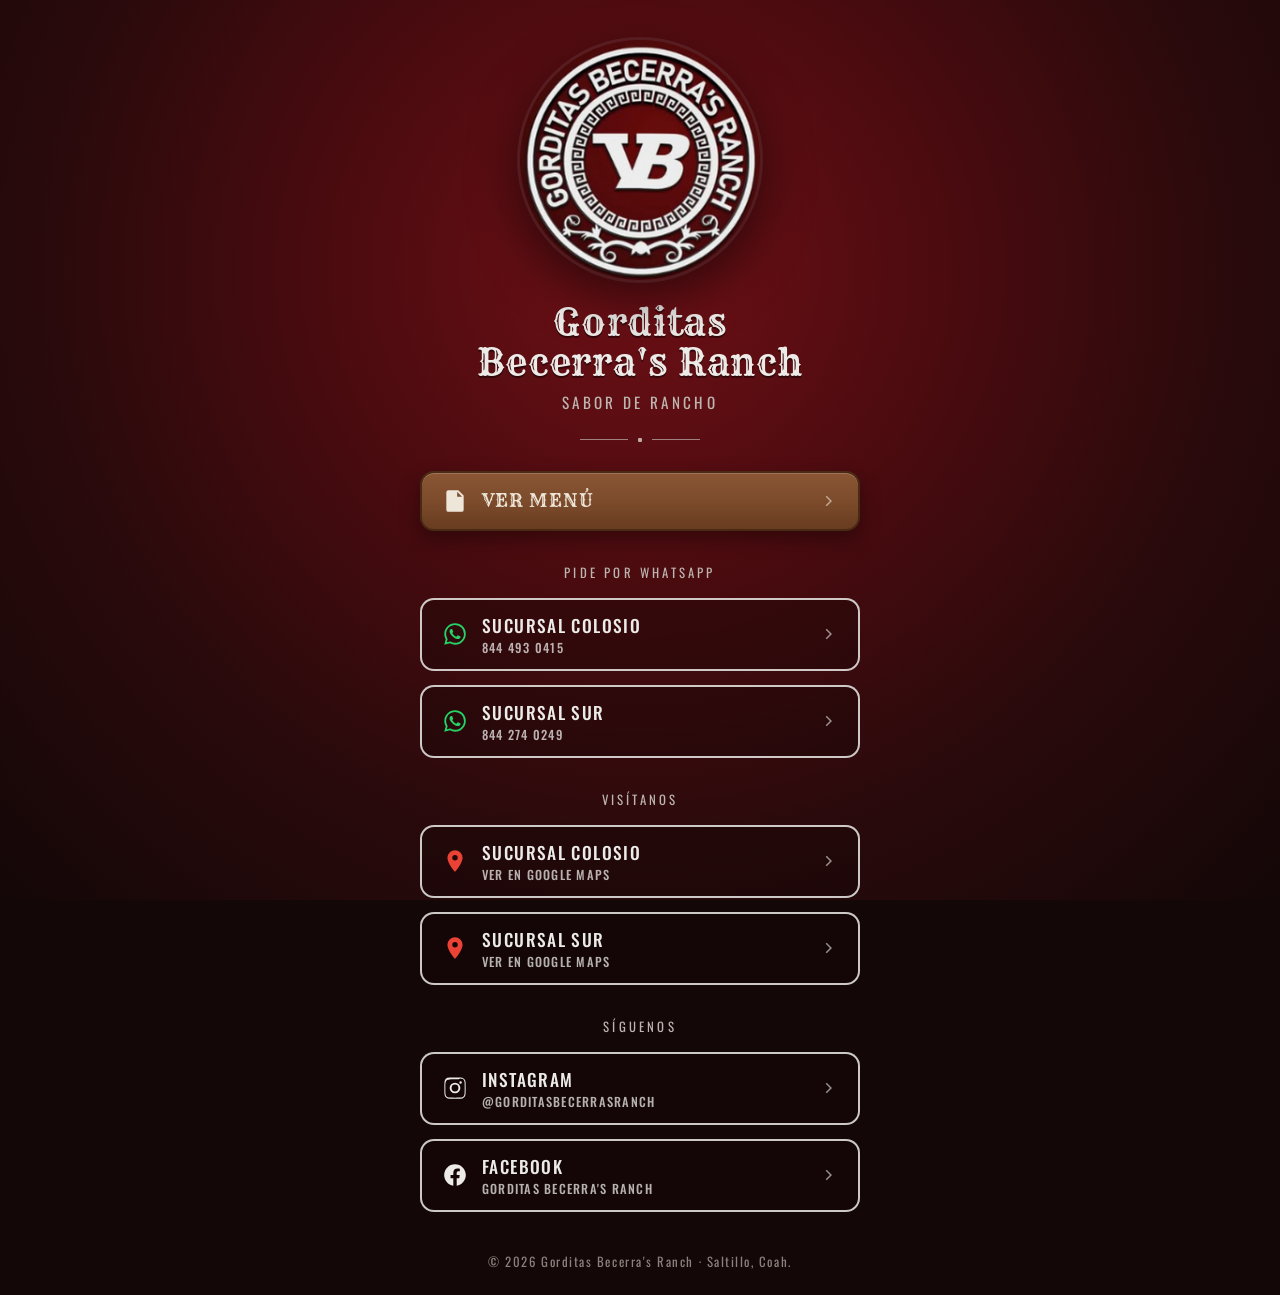
<file: index.html>
<!DOCTYPE html>
<html lang="es">
<head>
  <meta charset="UTF-8">
  <meta name="viewport" content="width=device-width, initial-scale=1">
  <title>Gorditas Becerra's Ranch</title>
  <meta name="description" content="Gorditas Becerra's Ranch — gorditas con sabor de rancho. Sucursales Colosio y Sur. Pide por WhatsApp o visítanos.">
  <meta name="theme-color" content="#5c0a0e">
  <meta property="og:title" content="Gorditas Becerra's Ranch">
  <meta property="og:description" content="Consulta nuestro menú y pide por WhatsApp a sucursal Colosio o Sur.">
  <meta property="og:image" content="/assets/logo.png">
  <link rel="icon" type="image/png" href="/assets/favicon.png">
  <link rel="apple-touch-icon" href="/assets/apple-touch-icon.png">
  <link rel="preload" href="/assets/fonts/rye.woff2" as="font" type="font/woff2" crossorigin>
  <link rel="stylesheet" href="/assets/fonts.css">
  <style>
    :root {
      --maroon-900: #140707;
      --maroon-800: #2a0a0c;
      --maroon-700: #4a0b0f;
      --maroon-600: #6e1016;
      --maroon-500: #8e1a20;
      --silver: #ecebe8;
      --silver-dim: #bdb6b0;
      --cream: #efe6da;
      --wood: #7a4a2a;
      --wood-dark: #4a2a15;
      --whatsapp: #25d366;
    }

    * { box-sizing: border-box; margin: 0; padding: 0; }

    html, body { min-height: 100%; }

    body {
      font-family: "Oswald", "Arial Narrow", sans-serif;
      color: var(--silver);
      background: var(--maroon-900);
      background-image: radial-gradient(ellipse at 50% 30%, var(--maroon-600) 0%, var(--maroon-700) 35%, var(--maroon-800) 65%, var(--maroon-900) 100%);
      background-attachment: fixed;
      display: flex;
      flex-direction: column;
      align-items: center;
      padding: 40px 16px 24px;
    }

    main {
      width: 100%;
      max-width: 440px;
      display: flex;
      flex-direction: column;
      align-items: center;
      text-align: center;
      flex: 1;
    }

    .logo {
      width: min(62vw, 240px);
      height: auto;
      aspect-ratio: 1;
      border-radius: 50%;
      box-shadow: 0 0 0 3px rgba(236, 235, 232, .08), 0 18px 50px rgba(0, 0, 0, .55);
      animation: rise .7s ease-out both;
    }

    h1 {
      font-family: "Rye", Georgia, serif;
      font-weight: 400;
      font-size: clamp(1.7rem, 7vw, 2.3rem);
      line-height: 1.1;
      letter-spacing: .02em;
      margin-top: 22px;
      text-shadow: 0 2px 0 rgba(0, 0, 0, .45);
    }

    .tagline {
      margin-top: 8px;
      font-size: .95rem;
      letter-spacing: .22em;
      text-transform: uppercase;
      color: var(--silver-dim);
    }

    .divider {
      width: 120px;
      height: 10px;
      margin: 22px auto 26px;
      background:
        radial-gradient(circle, var(--silver) 2px, transparent 2.5px) center / 10px 10px no-repeat,
        linear-gradient(var(--silver-dim), var(--silver-dim)) left center / 48px 1px no-repeat,
        linear-gradient(var(--silver-dim), var(--silver-dim)) right center / 48px 1px no-repeat;
      opacity: .7;
    }

    .links {
      width: 100%;
      display: flex;
      flex-direction: column;
      gap: 14px;
    }

    .section-label {
      margin: 18px 0 2px;
      font-size: .8rem;
      letter-spacing: .25em;
      text-transform: uppercase;
      color: var(--silver-dim);
    }

    .btn {
      display: flex;
      align-items: center;
      gap: 14px;
      width: 100%;
      min-height: 60px;
      padding: 12px 20px;
      border-radius: 14px;
      border: 2px solid rgba(236, 235, 232, .85);
      background: rgba(20, 7, 7, .35);
      color: var(--silver);
      text-decoration: none;
      font-size: 1.08rem;
      font-weight: 500;
      letter-spacing: .08em;
      text-transform: uppercase;
      transition: transform .15s ease, background-color .15s ease, color .15s ease;
      animation: rise .6s ease-out both;
    }

    .btn:hover, .btn:focus-visible {
      background: var(--silver);
      color: var(--maroon-700);
      transform: translateY(-2px);
    }

    .btn:focus-visible { outline: 3px solid var(--silver); outline-offset: 3px; }

    .btn svg { width: 26px; height: 26px; flex: none; fill: currentColor; }

    .btn span { flex: 1; text-align: left; }

    .btn small {
      display: block;
      font-size: .78rem;
      letter-spacing: .1em;
      opacity: .75;
    }

    .btn .arrow { width: 18px; height: 18px; opacity: .6; }

    .btn-menu {
      border-color: var(--wood-dark);
      background: linear-gradient(180deg, #8a5634 0%, var(--wood) 55%, #683c20 100%);
      color: var(--cream);
      box-shadow: inset 0 1px 0 rgba(255, 255, 255, .18), 0 8px 20px rgba(0, 0, 0, .35);
    }

    .btn-menu span { font-family: "Rye", Georgia, serif; font-weight: 400; font-size: 1.15rem; letter-spacing: .06em; }

    .btn-menu:hover, .btn-menu:focus-visible { background: var(--cream); color: var(--wood-dark); }

    .btn-wa svg:first-child { color: var(--whatsapp); }
    .btn-wa:hover svg:first-child, .btn-wa:focus-visible svg:first-child { color: #128c4a; }

    .btn-map svg:first-child { color: #ea4335; }

    .links > :nth-child(1) { animation-delay: .1s; }
    .links > :nth-child(2) { animation-delay: .15s; }
    .links > :nth-child(3) { animation-delay: .2s; }
    .links > :nth-child(4) { animation-delay: .25s; }
    .links > :nth-child(5) { animation-delay: .3s; }
    .links > :nth-child(6) { animation-delay: .35s; }
    .links > :nth-child(7) { animation-delay: .4s; }
    .links > :nth-child(8) { animation-delay: .45s; }
    .links > :nth-child(9) { animation-delay: .5s; }
    .links > :nth-child(10) { animation-delay: .55s; }

    footer {
      margin-top: 40px;
      font-size: .8rem;
      letter-spacing: .12em;
      color: var(--silver-dim);
      opacity: .7;
      text-align: center;
    }

    @keyframes rise {
      from { opacity: 0; transform: translateY(12px); }
      to { opacity: 1; transform: none; }
    }

    @media (prefers-reduced-motion: reduce) {
      .logo, .btn { animation: none; }
      .btn { transition: none; }
    }
  </style>
</head>
<body>
  <main>
    <img class="logo" src="/assets/logo.png" alt="Logo de Gorditas Becerra's Ranch" width="512" height="512">
    <h1>Gorditas<br>Becerra's Ranch</h1>
    <p class="tagline">Sabor de rancho</p>
    <div class="divider" aria-hidden="true"></div>

    <nav class="links" aria-label="Enlaces">
      <a class="btn btn-menu" href="/menu">
        <svg viewBox="0 0 24 24" aria-hidden="true"><path d="M6 2h9l5 5v13a2 2 0 0 1-2 2H6a2 2 0 0 1-2-2V4a2 2 0 0 1 2-2Zm8 1.5V8h4.5L14 3.5ZM7 12h10v1.6H7V12Zm0 3.5h10v1.6H7v-1.6Zm0-7h5v1.6H7V8.5Z"/></svg>
        <span>Ver menú</span>
        <svg class="arrow" viewBox="0 0 24 24" aria-hidden="true"><path d="M9 5l7 7-7 7-1.4-1.4 5.6-5.6-5.6-5.6z"/></svg>
      </a>

      <p class="section-label">Pide por WhatsApp</p>

      <a class="btn btn-wa" href="https://wa.me/528444930415?text=Hola%2C%20quiero%20hacer%20un%20pedido" target="_blank" rel="noopener">
        <svg viewBox="0 0 24 24" aria-hidden="true"><path d="M12.04 2C6.58 2 2.13 6.45 2.13 11.91c0 1.75.46 3.45 1.32 4.95L2.05 22l5.25-1.38a9.9 9.9 0 0 0 4.74 1.21h.01c5.46 0 9.91-4.45 9.91-9.91A9.85 9.85 0 0 0 12.04 2Zm0 18.15h-.01a8.2 8.2 0 0 1-4.19-1.15l-.3-.18-3.12.82.83-3.04-.2-.31a8.23 8.23 0 0 1-1.26-4.38c0-4.54 3.7-8.24 8.25-8.24a8.2 8.2 0 0 1 5.83 2.42 8.18 8.18 0 0 1 2.41 5.83c0 4.54-3.7 8.23-8.24 8.23Zm4.52-6.16c-.25-.12-1.47-.72-1.69-.81-.23-.08-.39-.12-.56.13-.17.24-.64.8-.78.97-.14.17-.29.19-.54.06-.25-.12-1.05-.39-1.99-1.23-.74-.66-1.23-1.47-1.38-1.72-.14-.25-.01-.38.11-.5.11-.11.25-.29.37-.43.13-.15.17-.25.25-.42.08-.17.04-.31-.02-.43-.06-.12-.56-1.34-.76-1.84-.2-.48-.41-.42-.56-.43h-.48a.92.92 0 0 0-.67.31c-.23.25-.87.85-.87 2.07 0 1.22.89 2.4 1.02 2.57.12.17 1.76 2.68 4.25 3.76.59.26 1.06.41 1.42.52.6.19 1.14.16 1.57.1.48-.07 1.47-.6 1.68-1.18.21-.58.21-1.08.14-1.18-.06-.11-.22-.17-.47-.29Z"/></svg>
        <span>Sucursal Colosio<small>844 493 0415</small></span>
        <svg class="arrow" viewBox="0 0 24 24" aria-hidden="true"><path d="M9 5l7 7-7 7-1.4-1.4 5.6-5.6-5.6-5.6z"/></svg>
      </a>

      <a class="btn btn-wa" href="https://wa.me/528442740249?text=Hola%2C%20quiero%20hacer%20un%20pedido" target="_blank" rel="noopener">
        <svg viewBox="0 0 24 24" aria-hidden="true"><path d="M12.04 2C6.58 2 2.13 6.45 2.13 11.91c0 1.75.46 3.45 1.32 4.95L2.05 22l5.25-1.38a9.9 9.9 0 0 0 4.74 1.21h.01c5.46 0 9.91-4.45 9.91-9.91A9.85 9.85 0 0 0 12.04 2Zm0 18.15h-.01a8.2 8.2 0 0 1-4.19-1.15l-.3-.18-3.12.82.83-3.04-.2-.31a8.23 8.23 0 0 1-1.26-4.38c0-4.54 3.7-8.24 8.25-8.24a8.2 8.2 0 0 1 5.83 2.42 8.18 8.18 0 0 1 2.41 5.83c0 4.54-3.7 8.23-8.24 8.23Zm4.52-6.16c-.25-.12-1.47-.72-1.69-.81-.23-.08-.39-.12-.56.13-.17.24-.64.8-.78.97-.14.17-.29.19-.54.06-.25-.12-1.05-.39-1.99-1.23-.74-.66-1.23-1.47-1.38-1.72-.14-.25-.01-.38.11-.5.11-.11.25-.29.37-.43.13-.15.17-.25.25-.42.08-.17.04-.31-.02-.43-.06-.12-.56-1.34-.76-1.84-.2-.48-.41-.42-.56-.43h-.48a.92.92 0 0 0-.67.31c-.23.25-.87.85-.87 2.07 0 1.22.89 2.4 1.02 2.57.12.17 1.76 2.68 4.25 3.76.59.26 1.06.41 1.42.52.6.19 1.14.16 1.57.1.48-.07 1.47-.6 1.68-1.18.21-.58.21-1.08.14-1.18-.06-.11-.22-.17-.47-.29Z"/></svg>
        <span>Sucursal Sur<small>844 274 0249</small></span>
        <svg class="arrow" viewBox="0 0 24 24" aria-hidden="true"><path d="M9 5l7 7-7 7-1.4-1.4 5.6-5.6-5.6-5.6z"/></svg>
      </a>

      <p class="section-label">Visítanos</p>

      <a class="btn btn-map" href="https://maps.app.goo.gl/8ww6vU8KmCwvrKJU6" target="_blank" rel="noopener">
        <svg viewBox="0 0 24 24" aria-hidden="true"><path d="M12 2a7 7 0 0 0-7 7c0 5.25 7 13 7 13s7-7.75 7-13a7 7 0 0 0-7-7Zm0 9.5a2.5 2.5 0 1 1 0-5 2.5 2.5 0 0 1 0 5Z"/></svg>
        <span>Sucursal Colosio<small>Ver en Google Maps</small></span>
        <svg class="arrow" viewBox="0 0 24 24" aria-hidden="true"><path d="M9 5l7 7-7 7-1.4-1.4 5.6-5.6-5.6-5.6z"/></svg>
      </a>

      <a class="btn btn-map" href="https://maps.app.goo.gl/tZyV3THx4BkYr6wJ7" target="_blank" rel="noopener">
        <svg viewBox="0 0 24 24" aria-hidden="true"><path d="M12 2a7 7 0 0 0-7 7c0 5.25 7 13 7 13s7-7.75 7-13a7 7 0 0 0-7-7Zm0 9.5a2.5 2.5 0 1 1 0-5 2.5 2.5 0 0 1 0 5Z"/></svg>
        <span>Sucursal Sur<small>Ver en Google Maps</small></span>
        <svg class="arrow" viewBox="0 0 24 24" aria-hidden="true"><path d="M9 5l7 7-7 7-1.4-1.4 5.6-5.6-5.6-5.6z"/></svg>
      </a>

      <p class="section-label">Síguenos</p>

      <a class="btn" href="https://www.instagram.com/gorditasbecerrasranch?stkn=MXY4cGZ5Zm16NXdzcw==" target="_blank" rel="noopener">
        <svg viewBox="0 0 24 24" aria-hidden="true"><path d="M12 2.2c3.2 0 3.58.01 4.85.07 1.17.05 1.8.25 2.23.41.56.22.96.48 1.38.9.42.42.68.82.9 1.38.16.42.36 1.06.41 2.23.06 1.27.07 1.65.07 4.85s-.01 3.58-.07 4.85c-.05 1.17-.25 1.8-.41 2.23-.22.56-.48.96-.9 1.38-.42.42-.82.68-1.38.9-.42.16-1.06.36-2.23.41-1.27.06-1.65.07-4.85.07s-3.58-.01-4.85-.07c-1.17-.05-1.8-.25-2.23-.41a3.7 3.7 0 0 1-1.38-.9 3.7 3.7 0 0 1-.9-1.38c-.16-.42-.36-1.06-.41-2.23C2.21 15.58 2.2 15.2 2.2 12s.01-3.58.07-4.85c.05-1.17.25-1.8.41-2.23.22-.56.48-.96.9-1.38.42-.42.82-.68 1.38-.9.42-.16 1.06-.36 2.23-.41C8.42 2.21 8.8 2.2 12 2.2Zm0 1.8c-3.15 0-3.5.01-4.74.07-.98.04-1.51.21-1.86.34-.47.18-.8.4-1.15.75-.35.35-.57.68-.75 1.15-.13.35-.3.88-.34 1.86C3.1 8.5 3.1 8.85 3.1 12s0 3.5.06 4.74c.04.98.21 1.51.34 1.86.18.47.4.8.75 1.15.35.35.68.57 1.15.75.35.13.88.3 1.86.34 1.24.06 1.59.07 4.74.07s3.5-.01 4.74-.07c.98-.04 1.51-.21 1.86-.34.47-.18.8-.4 1.15-.75.35-.35.57-.68.75-1.15.13-.35.3-.88.34-1.86.06-1.24.07-1.59.07-4.74s-.01-3.5-.07-4.74c-.04-.98-.21-1.51-.34-1.86a3.1 3.1 0 0 0-.75-1.15 3.1 3.1 0 0 0-1.15-.75c-.35-.13-.88-.3-1.86-.34C15.5 4.01 15.15 4 12 4Zm0 3.05a4.95 4.95 0 1 1 0 9.9 4.95 4.95 0 0 1 0-9.9Zm0 8.1a3.15 3.15 0 1 0 0-6.3 3.15 3.15 0 0 0 0 6.3Zm6.3-8.3a1.16 1.16 0 1 1-2.32 0 1.16 1.16 0 0 1 2.32 0Z"/></svg>
        <span>Instagram<small>@gorditasbecerrasranch</small></span>
        <svg class="arrow" viewBox="0 0 24 24" aria-hidden="true"><path d="M9 5l7 7-7 7-1.4-1.4 5.6-5.6-5.6-5.6z"/></svg>
      </a>

      <a class="btn" href="https://www.facebook.com/share/1DgesJf57v/?mibextid=wwXIfr" target="_blank" rel="noopener">
        <svg viewBox="0 0 24 24" aria-hidden="true"><path d="M22 12.06C22 6.5 17.52 2 12 2S2 6.5 2 12.06c0 5.02 3.66 9.18 8.44 9.94v-7.03H7.9v-2.9h2.54V9.85c0-2.52 1.49-3.91 3.78-3.91 1.1 0 2.24.2 2.24.2v2.47h-1.26c-1.24 0-1.63.78-1.63 1.57v1.88h2.78l-.44 2.9h-2.34V22c4.78-.76 8.43-4.92 8.43-9.94Z"/></svg>
        <span>Facebook<small>Gorditas Becerra's Ranch</small></span>
        <svg class="arrow" viewBox="0 0 24 24" aria-hidden="true"><path d="M9 5l7 7-7 7-1.4-1.4 5.6-5.6-5.6-5.6z"/></svg>
      </a>
    </nav>
  </main>

  <footer>© <span id="year">2026</span> Gorditas Becerra's Ranch · Saltillo, Coah.</footer>
  <script>document.getElementById("year").textContent = new Date().getFullYear();</script>
</body>
</html>
</file>
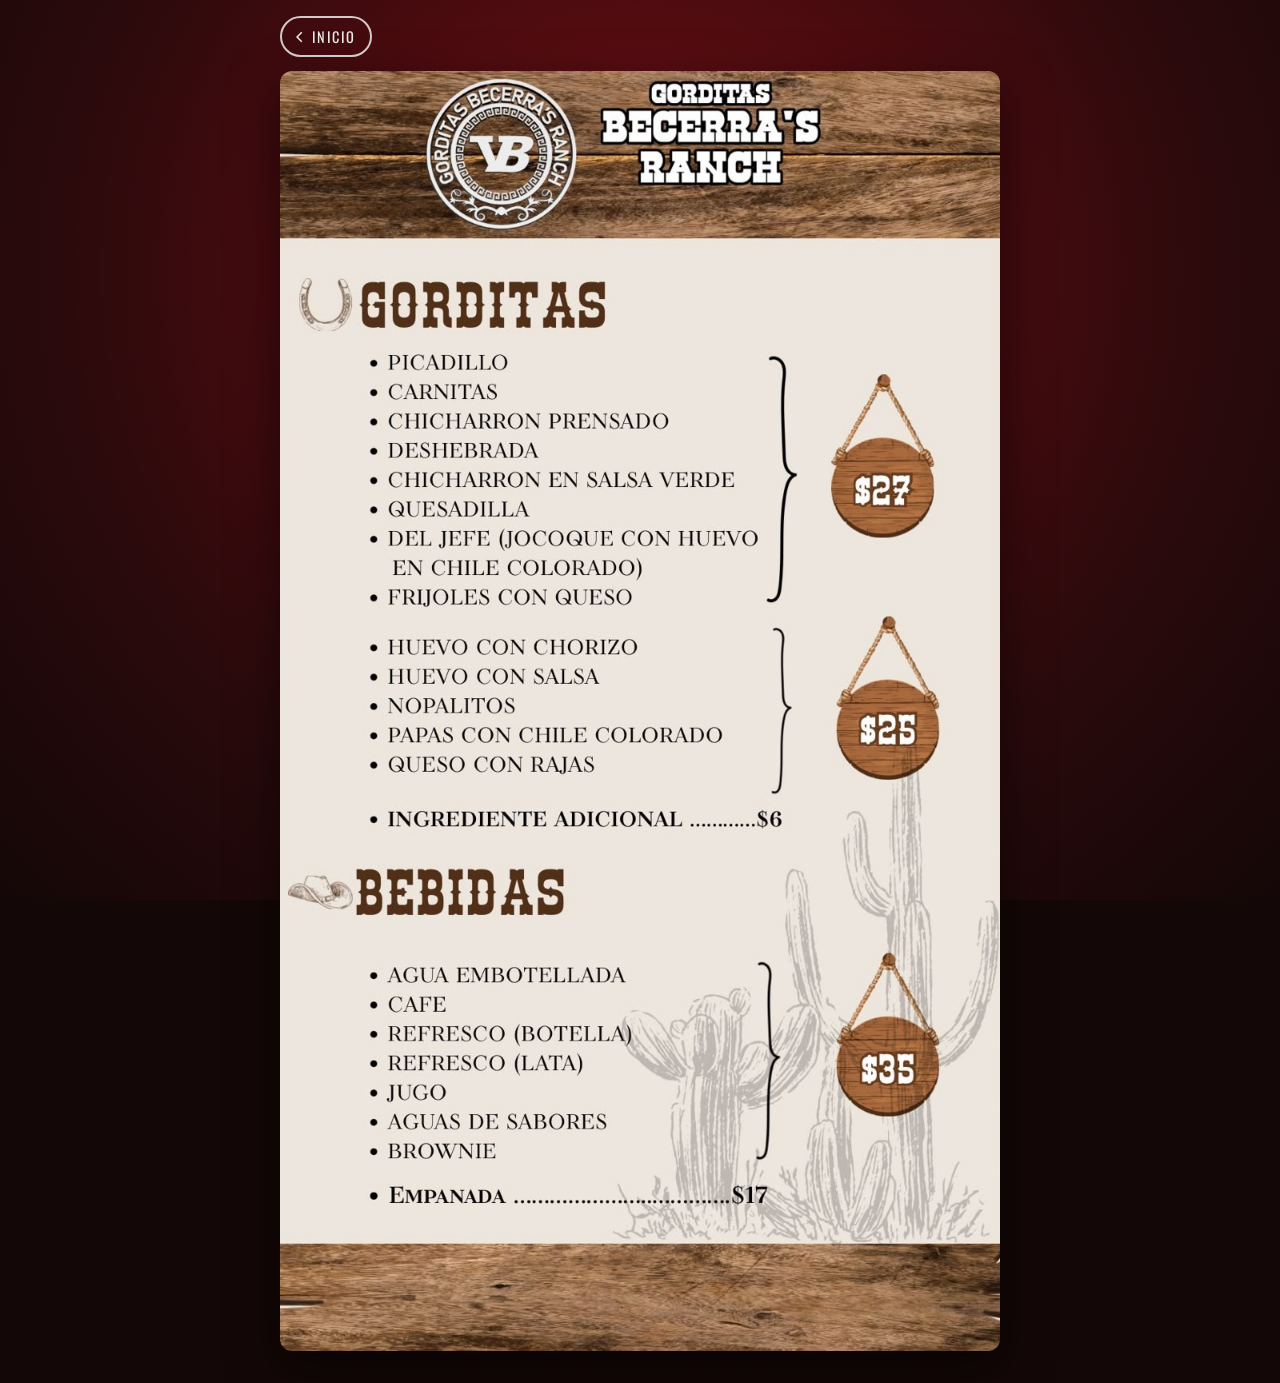
<file: menu.html>
<!DOCTYPE html>
<html lang="es">
<head>
  <meta charset="UTF-8">
  <meta name="viewport" content="width=device-width, initial-scale=1">
  <title>Menú · Gorditas Becerra's Ranch</title>
  <meta name="description" content="Menú de Gorditas Becerra's Ranch: gorditas desde $25, bebidas, brownie y empanadas.">
  <meta name="theme-color" content="#4a0b0f">
  <meta property="og:title" content="Menú · Gorditas Becerra's Ranch">
  <meta property="og:image" content="/assets/menu.jpg">
  <link rel="icon" type="image/png" href="/assets/favicon.png">
  <link rel="apple-touch-icon" href="/assets/apple-touch-icon.png">
  <link rel="stylesheet" href="/assets/fonts.css">
  <style>
    :root {
      --maroon-900: #140707;
      --maroon-800: #2a0a0c;
      --maroon-700: #4a0b0f;
      --maroon-600: #6e1016;
      --silver: #ecebe8;
    }

    * { box-sizing: border-box; margin: 0; padding: 0; }

    body {
      min-height: 100vh;
      font-family: "Oswald", "Arial Narrow", sans-serif;
      color: var(--silver);
      background: var(--maroon-900);
      background-image: radial-gradient(ellipse at 50% 30%, var(--maroon-600) 0%, var(--maroon-700) 35%, var(--maroon-800) 65%, var(--maroon-900) 100%);
      background-attachment: fixed;
      padding: 16px 16px 32px;
    }

    main { max-width: 720px; margin: 0 auto; }

    .back {
      display: inline-flex; align-items: center; gap: 4px;
      margin-bottom: 14px;
      padding: 8px 14px 8px 8px;
      border-radius: 999px;
      border: 2px solid rgba(236, 235, 232, .85);
      color: var(--silver);
      font-size: .9rem;
      letter-spacing: .1em;
      text-transform: uppercase;
      text-decoration: none;
    }
    .back:hover, .back:focus-visible { background: var(--silver); color: var(--maroon-700); }
    .back svg { width: 18px; height: 18px; fill: currentColor; }

    .menu {
      display: block;
      width: 100%;
      height: auto;
      border-radius: 12px;
      box-shadow: 0 18px 50px rgba(0, 0, 0, .55);
    }
  </style>
</head>
<body>
  <main>
    <a class="back" href="/">
      <svg viewBox="0 0 24 24" aria-hidden="true"><path d="M15 5 8 12l7 7 1.4-1.4-5.6-5.6 5.6-5.6z"/></svg>
      Inicio
    </a>
    <img class="menu" src="/assets/menu.jpg" width="900" height="1600"
      alt="Menú. Gorditas $27: picadillo, carnitas, chicharrón prensado, deshebrada, chicharrón en salsa verde, quesadilla, del jefe (jocoque con huevo en chile colorado), frijoles con queso. Gorditas $25: huevo con chorizo, huevo con salsa, nopalitos, papas con chile colorado, queso con rajas. Ingrediente adicional $6. Bebidas $35: agua embotellada, café, refresco botella, refresco lata, jugo, aguas de sabores, brownie. Empanada $17.">
  </main>
</body>
</html>
</file>
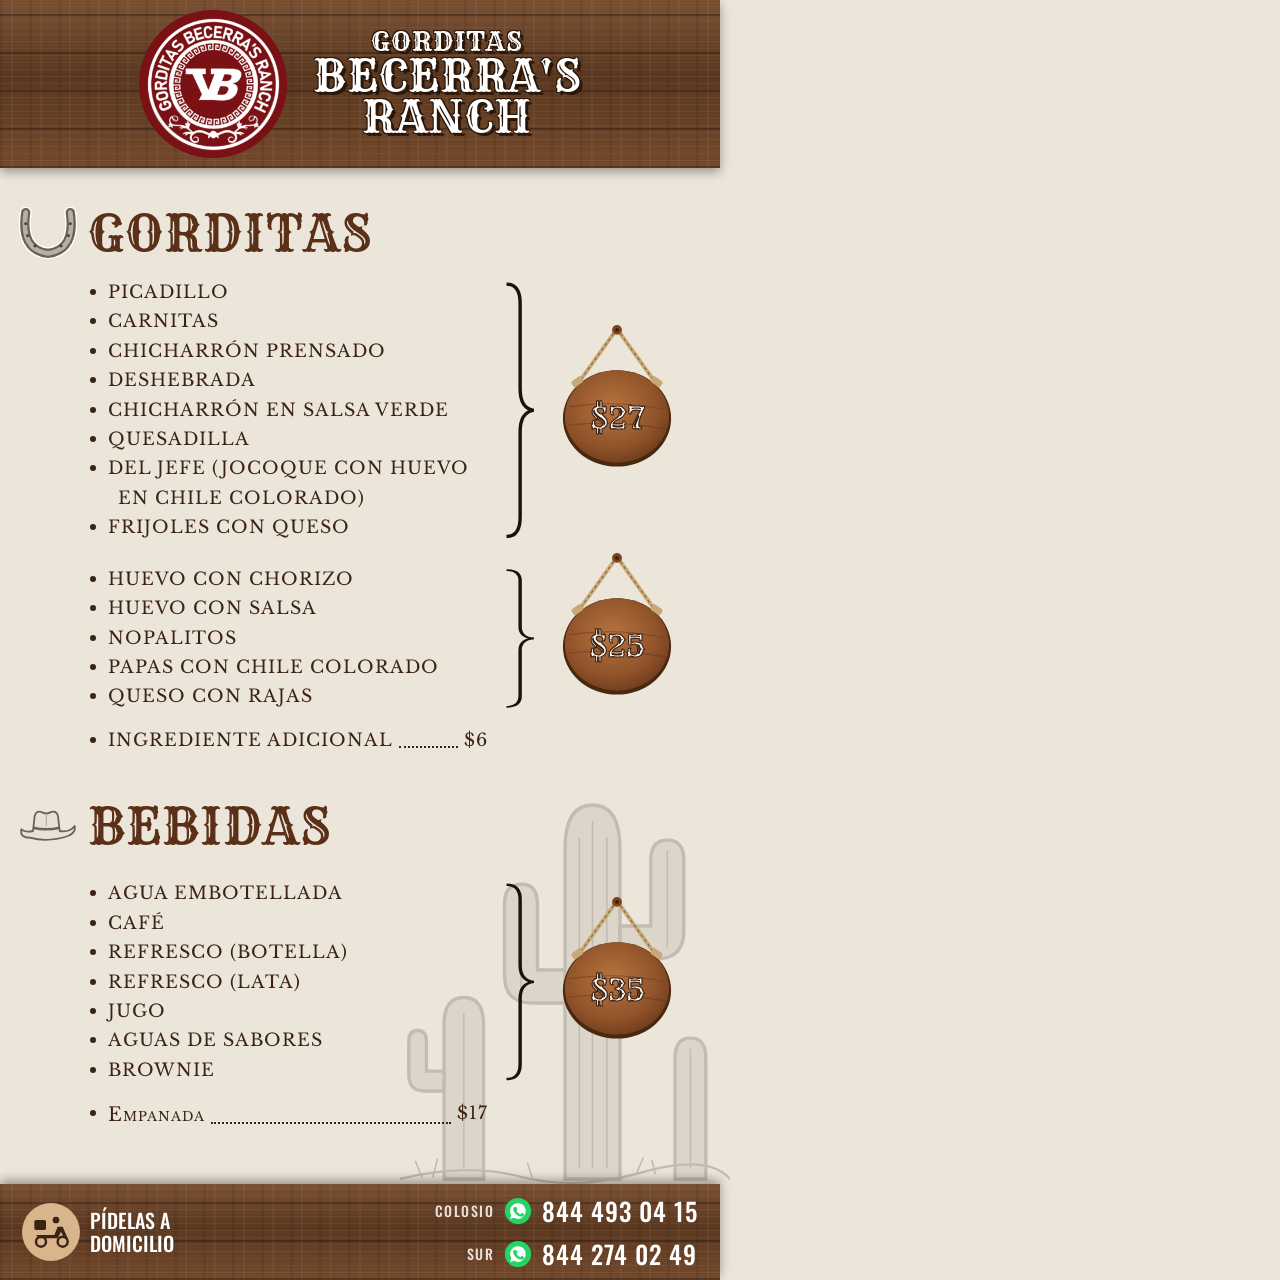
<file: menu-fuente/menu.html>
<!DOCTYPE html>
<html lang="es">
<head>
<meta charset="UTF-8">
<title>Menú · Gorditas Becerra's Ranch</title>
<style>
  @font-face { font-family: "Rye"; src: url("../assets/fonts/rye.ttf"); }
  @font-face { font-family: "Libre Baskerville"; src: url("../assets/fonts/baskerville-400.ttf"); font-weight: 400; }
  @font-face { font-family: "Libre Baskerville"; src: url("../assets/fonts/baskerville-700.ttf"); font-weight: 700; }
  @font-face { font-family: "Oswald"; src: url("../assets/fonts/oswald-500.ttf"); font-weight: 500; }

  @page { size: 720px 1280px; margin: 0; }
  * { box-sizing: border-box; margin: 0; padding: 0; }
  html, body { width: 720px; height: 1280px; }
  body {
    -webkit-print-color-adjust: exact; print-color-adjust: exact;
    font-family: "Libre Baskerville", Georgia, serif;
    color: #3b2414;
    background: #ece5da;
    position: relative;
    overflow: hidden;
  }

  /* Madera */
  .madera {
    background-color: #6b4428;
    background-image:
      repeating-linear-gradient(0deg, rgba(0,0,0,.28) 0 2px, transparent 2px 38px),
      repeating-linear-gradient(0deg, rgba(255,220,170,.06) 0 1px, transparent 1px 7px),
      repeating-linear-gradient(90deg, rgba(0,0,0,.07) 0 3px, transparent 3px 11px, rgba(255,255,255,.04) 11px 13px, transparent 13px 29px),
      linear-gradient(180deg, #7a5033, #5a3820 45%, #74492c);
  }

  header {
    height: 168px;
    display: flex; align-items: center; justify-content: center; gap: 26px;
    box-shadow: 0 4px 10px rgba(0,0,0,.35);
    position: relative; z-index: 2;
  }
  header img { width: 148px; height: 148px; }
  .marca { text-align: center; font-family: "Rye", serif; color: #fff; line-height: .95;
    text-shadow: 3px 3px 0 #2a1709, -1px -1px 0 #2a1709, 1px -1px 0 #2a1709, -1px 1px 0 #2a1709; }
  .marca .chica { font-size: 26px; letter-spacing: 1px; }
  .marca .grande { font-size: 44px; letter-spacing: 1px; }

  main { position: relative; padding: 34px 40px 0 18px; height: 1016px; }

  .cactus { position: absolute; right: -10px; bottom: -6px; width: 330px; opacity: .33; z-index: 0; }

  h2 {
    font-family: "Rye", serif; font-weight: 400; color: #5a3118;
    font-size: 50px; letter-spacing: 1px;
    display: flex; align-items: center; gap: 10px;
    position: relative; z-index: 1;
  }
  h2 svg { width: 60px; height: 52px; flex: none; }

  .grupo { display: flex; align-items: center; position: relative; z-index: 1; margin-left: 70px; }
  .grupo ul { list-style: none; width: 400px; }
  .grupo li, .suelto {
    font-size: 17.5px; letter-spacing: 1px; text-transform: uppercase; line-height: 1.68;
    padding-left: 20px; position: relative;
  }
  .grupo li::before, .suelto::before { content: ""; position: absolute; left: 2px; top: 11px; width: 6px; height: 6px; border-radius: 50%; background: #3b2414; }
  .grupo li small { display: block; font-size: 17.5px; padding-left: 10px; }

  .lista { position: relative; padding-right: 48px; }
  .llave { position: absolute; right: 0; top: 4px; width: 34px; height: calc(100% - 8px); }
  .letrero { width: 118px; flex: none; margin-left: 22px; position: relative; top: -14px; }

  .suelto { margin-left: 70px; position: relative; z-index: 1; display: flex; width: 400px; }
  .suelto .puntos { flex: 1; border-bottom: 2px dotted #3b2414; margin: 0 6px 7px; }
  .suelto.normal { text-transform: none; }
  .suelto.normal .sc { font-variant: small-caps; font-size: 19px; }

  .sep { height: 22px; }

  footer {
    position: absolute; left: 0; right: 0; bottom: 0; height: 96px;
    display: flex; align-items: center; justify-content: space-between; padding: 0 22px;
    color: #fff; font-family: "Oswald", sans-serif; font-weight: 500; text-transform: uppercase;
    box-shadow: 0 -4px 10px rgba(0,0,0,.35);
  }
  .domicilio { display: flex; align-items: center; gap: 10px; font-size: 20px; line-height: 1.15; }
  .moto { width: 58px; height: 58px; border-radius: 50%; background: #d9b58c; display: grid; place-items: center; }
  .moto svg { width: 40px; }
  .sucursales { display: flex; flex-direction: column; gap: 6px; }
  .suc { display: flex; align-items: center; gap: 10px; font-size: 25px; letter-spacing: 1px; }
  .suc svg { width: 28px; height: 28px; flex: none; }
  .suc span.n { font-size: 14px; letter-spacing: 1.5px; opacity: .85; width: 74px; text-align: right; }
</style>
</head>
<body>

<svg width="0" height="0" style="position:absolute">
  <defs>
    <!-- Letrero de madera con cuerda -->
    <symbol id="letrero" viewBox="0 0 120 150">
      <defs>
        <radialGradient id="tabla" cx="45%" cy="40%" r="65%">
          <stop offset="0" stop-color="#b8743e"/><stop offset=".7" stop-color="#8e5129"/><stop offset="1" stop-color="#6b3a1b"/>
        </radialGradient>
      </defs>
      <path d="M60 6 L20 62 M60 6 L100 62" stroke="#c9a877" stroke-width="4" fill="none"/>
      <path d="M60 6 L20 62 M60 6 L100 62" stroke="#8a6a3e" stroke-width="1.2" stroke-dasharray="3 3" fill="none"/>
      <circle cx="60" cy="7" r="5" fill="#7a4520"/><circle cx="60" cy="7" r="2" fill="#3b2010"/>
      <ellipse cx="60" cy="97" rx="55" ry="49" fill="#4a2810"/>
      <ellipse cx="60" cy="95" rx="53" ry="47" fill="url(#tabla)"/>
      <path d="M12 85 Q60 78 108 88 M10 104 Q60 98 110 108" stroke="#6b3a1b" stroke-width="1.2" fill="none" opacity=".6"/>
      <rect x="14" y="56" width="12" height="7" rx="2" fill="#c9a877" transform="rotate(-35 20 60)"/>
      <rect x="94" y="56" width="12" height="7" rx="2" fill="#c9a877" transform="rotate(35 100 60)"/>
    </symbol>
  </defs>
</svg>

<header class="madera">
  <img src="../assets/img/logo-circulo.png" alt="">
  <div class="marca">
    <div class="chica">GORDITAS</div>
    <div class="grande">BECERRA'S</div>
    <div class="grande">RANCH</div>
  </div>
</header>

<main>
  <!-- Cactus decorativo -->
  <svg class="cactus" viewBox="0 0 300 420" fill="none" stroke="#6f6a63" stroke-width="3" stroke-linecap="round">
    <g fill="#bdb6ac">
      <path d="M150 410 V110 Q150 70 175 70 Q200 70 200 110 V410 Z"/>
      <path d="M150 250 H120 Q95 250 95 225 V160 Q95 142 110 142 Q125 142 125 160 V220 H150 Z"/>
      <path d="M200 210 H232 Q258 210 258 185 V120 Q258 102 243 102 Q228 102 228 120 V180 H200 Z"/>
      <path d="M40 410 V270 Q40 245 58 245 Q76 245 76 270 V410 Z"/>
      <path d="M40 330 H22 Q8 330 8 315 V285 Q8 275 16 275 Q24 275 24 285 V312 H40 Z"/>
      <path d="M250 410 V300 Q250 282 264 282 Q278 282 278 300 V410 Z"/>
    </g>
    <path d="M175 85 V400 M163 100 V400 M188 100 V400 M58 260 V400 M110 150 V240 M243 112 V200 M264 292 V400" stroke-width="1.5"/>
    <path d="M0 410 Q60 395 110 408 T220 404 T300 410" stroke-width="2"/>
    <path d="M20 408 l-6 -14 M30 408 l4 -16 M120 408 l-4 -12 M215 405 l6 -14 M232 405 l-3 -12" stroke-width="1.5"/>
  </svg>

  <h2>
    <!-- Herradura -->
    <svg viewBox="0 0 64 56"><path d="M8 6 Q2 46 32 50 Q62 46 56 6" fill="none" stroke="#fff" stroke-width="13" stroke-linecap="round"/><path d="M8 6 Q2 46 32 50 Q62 46 56 6" fill="none" stroke="#6d6258" stroke-width="10" stroke-linecap="round"/><path d="M8 6 Q2 46 32 50 Q62 46 56 6" fill="none" stroke="#b8b0a5" stroke-width="5" stroke-linecap="round"/><g fill="#4a3f36"><circle cx="8" cy="18" r="1.6"/><circle cx="10" cy="31" r="1.6"/><circle cx="18" cy="42" r="1.6"/><circle cx="46" cy="42" r="1.6"/><circle cx="54" cy="31" r="1.6"/><circle cx="56" cy="18" r="1.6"/></g></svg>
    GORDITAS
  </h2>

  <div class="grupo" style="margin-top:14px">
    <div class="lista">
    <ul>
      <li>Picadillo</li>
      <li>Carnitas</li>
      <li>Chicharrón prensado</li>
      <li>Deshebrada</li>
      <li>Chicharrón en salsa verde</li>
      <li>Quesadilla</li>
      <li>Del jefe (jocoque con huevo<small>en chile colorado)</small></li>
      <li>Frijoles con queso</li>
    </ul>
    <svg class="llave" viewBox="0 0 30 240" preserveAspectRatio="none"><path d="M4 2 Q16 2 16 20 V100 Q16 118 28 120 Q16 122 16 140 V220 Q16 238 4 238" fill="none" stroke="#1d120a" stroke-width="3"/></svg>
    </div>
    <svg class="letrero" viewBox="0 0 120 150"><use href="#letrero"/><text x="60" y="108" text-anchor="middle" font-family="Rye" font-size="31" fill="#fff" stroke="#3b2010" stroke-width="1.2">$27</text></svg>
  </div>

  <div class="sep"></div>

  <div class="grupo">
    <div class="lista">
    <ul>
      <li>Huevo con chorizo</li>
      <li>Huevo con salsa</li>
      <li>Nopalitos</li>
      <li>Papas con chile colorado</li>
      <li>Queso con rajas</li>
    </ul>
    <svg class="llave" viewBox="0 0 30 240" preserveAspectRatio="none"><path d="M4 2 Q16 2 16 20 V100 Q16 118 28 120 Q16 122 16 140 V220 Q16 238 4 238" fill="none" stroke="#1d120a" stroke-width="3"/></svg>
    </div>
    <svg class="letrero" viewBox="0 0 120 150"><use href="#letrero"/><text x="60" y="108" text-anchor="middle" font-family="Rye" font-size="31" fill="#fff" stroke="#3b2010" stroke-width="1.2">$25</text></svg>
  </div>

  <div class="sep" style="height:14px"></div>
  <p class="suelto">Ingrediente adicional<span class="puntos"></span>$6</p>

  <h2 style="margin-top:40px">
    <!-- Sombrero vaquero -->
    <svg viewBox="0 0 72 52"><path d="M4 30 Q2 40 14 40 Q36 46 60 38 Q70 34 68 26 Q62 34 50 32 L48 14 Q46 6 38 10 Q34 12 30 10 Q22 6 20 14 L18 32 Q8 34 4 30 Z" fill="#e8e1d6" stroke="#6d6258" stroke-width="2.2" stroke-linejoin="round"/><path d="M18 28 Q34 32 50 28" fill="none" stroke="#6d6258" stroke-width="3"/><path d="M34 12 V26" stroke="#b8b0a5" stroke-width="1.5"/></svg>
    BEBIDAS
  </h2>

  <div class="grupo" style="margin-top:22px">
    <div class="lista">
    <ul>
      <li>Agua embotellada</li>
      <li>Café</li>
      <li>Refresco (botella)</li>
      <li>Refresco (lata)</li>
      <li>Jugo</li>
      <li>Aguas de sabores</li>
      <li>Brownie</li>
    </ul>
    <svg class="llave" viewBox="0 0 30 240" preserveAspectRatio="none"><path d="M4 2 Q16 2 16 20 V100 Q16 118 28 120 Q16 122 16 140 V220 Q16 238 4 238" fill="none" stroke="#1d120a" stroke-width="3"/></svg>
    </div>
    <svg class="letrero" viewBox="0 0 120 150"><use href="#letrero"/><text x="60" y="108" text-anchor="middle" font-family="Rye" font-size="31" fill="#fff" stroke="#3b2010" stroke-width="1.2">$35</text></svg>
  </div>

  <div class="sep" style="height:14px"></div>
  <p class="suelto normal"><span class="sc">Empanada</span><span class="puntos"></span>$17</p>
</main>

<footer class="madera">
  <div class="domicilio">
    <div class="moto">
      <svg viewBox="0 0 48 40" fill="#3b2414"><rect x="4" y="6" width="14" height="12" rx="2"/><circle cx="12" cy="32" r="6" fill="none" stroke="#3b2414" stroke-width="3"/><circle cx="38" cy="32" r="6" fill="none" stroke="#3b2414" stroke-width="3"/><path d="M6 24 H28 L32 14 H38 L44 28 H40 L36 20 L32 28 H10 Z"/><circle cx="30" cy="6" r="4"/></svg>
    </div>
    <div>Pídelas a<br>domicilio</div>
  </div>
  <div class="sucursales">
    <div class="suc"><span class="n">Colosio</span>
      <svg viewBox="0 0 32 32"><circle cx="16" cy="16" r="15" fill="#25d366"/><path d="M16 7a9 9 0 0 0-7.7 13.6L7 25l4.5-1.2A9 9 0 1 0 16 7Z" fill="#fff"/><path d="M12.6 11.8c.2-.4.4-.4.7-.4h.5c.2 0 .4 0 .6.5l.8 1.9c.1.2.1.4 0 .6l-.4.6-.4.4c-.1.2-.2.3 0 .6.2.3.8 1.3 1.7 2.1 1.2 1 2.1 1.3 2.4 1.5.3.1.5.1.6-.1l.9-1.1c.2-.3.4-.2.6-.1l1.8.9c.3.1.4.2.5.3.1.2.1.8-.2 1.5-.3.7-1.5 1.4-2.1 1.4-.5 0-1.1.3-3.7-.8-3.1-1.2-5-4.4-5.2-4.6-.2-.2-1.2-1.6-1.2-3.1s.8-2.2 1.1-2.5Z" fill="#25d366"/></svg>
      844 493 04 15</div>
    <div class="suc"><span class="n">Sur</span>
      <svg viewBox="0 0 32 32"><circle cx="16" cy="16" r="15" fill="#25d366"/><path d="M16 7a9 9 0 0 0-7.7 13.6L7 25l4.5-1.2A9 9 0 1 0 16 7Z" fill="#fff"/><path d="M12.6 11.8c.2-.4.4-.4.7-.4h.5c.2 0 .4 0 .6.5l.8 1.9c.1.2.1.4 0 .6l-.4.6-.4.4c-.1.2-.2.3 0 .6.2.3.8 1.3 1.7 2.1 1.2 1 2.1 1.3 2.4 1.5.3.1.5.1.6-.1l.9-1.1c.2-.3.4-.2.6-.1l1.8.9c.3.1.4.2.5.3.1.2.1.8-.2 1.5-.3.7-1.5 1.4-2.1 1.4-.5 0-1.1.3-3.7-.8-3.1-1.2-5-4.4-5.2-4.6-.2-.2-1.2-1.6-1.2-3.1s.8-2.2 1.1-2.5Z" fill="#25d366"/></svg>
      844 274 02 49</div>
  </div>
</footer>

</body>
</html>
</file>
<file: assets/fonts.css>
/* Fuentes locales (subconjunto latin de Google Fonts, licencia OFL) */
@font-face { font-family: "Rye"; font-style: normal; font-weight: 400; font-display: swap; src: url("fonts/rye.woff2") format("woff2"); }
@font-face { font-family: "Oswald"; font-style: normal; font-weight: 200 700; font-display: swap; src: url("fonts/oswald.woff2") format("woff2"); }
@font-face { font-family: "Cinzel"; font-style: normal; font-weight: 400 900; font-display: swap; src: url("fonts/cinzel.woff2") format("woff2"); }
</file>
